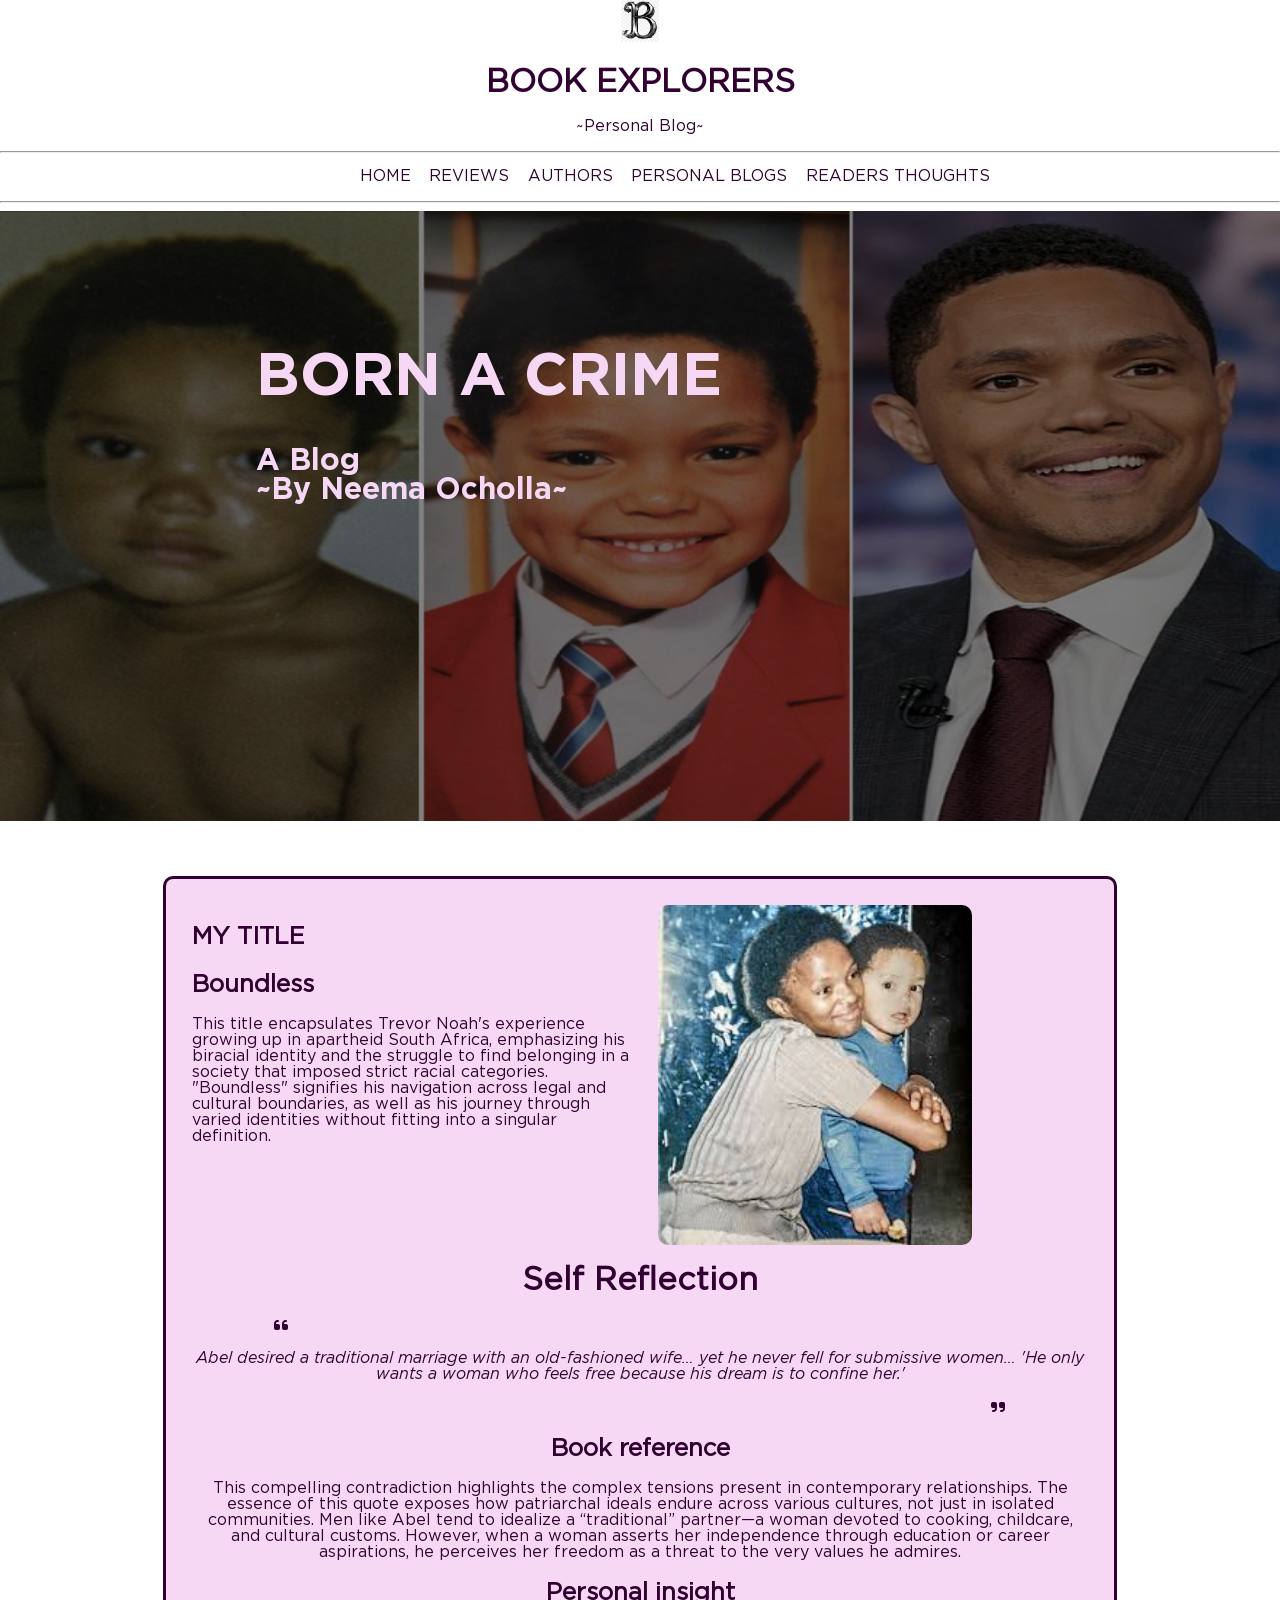
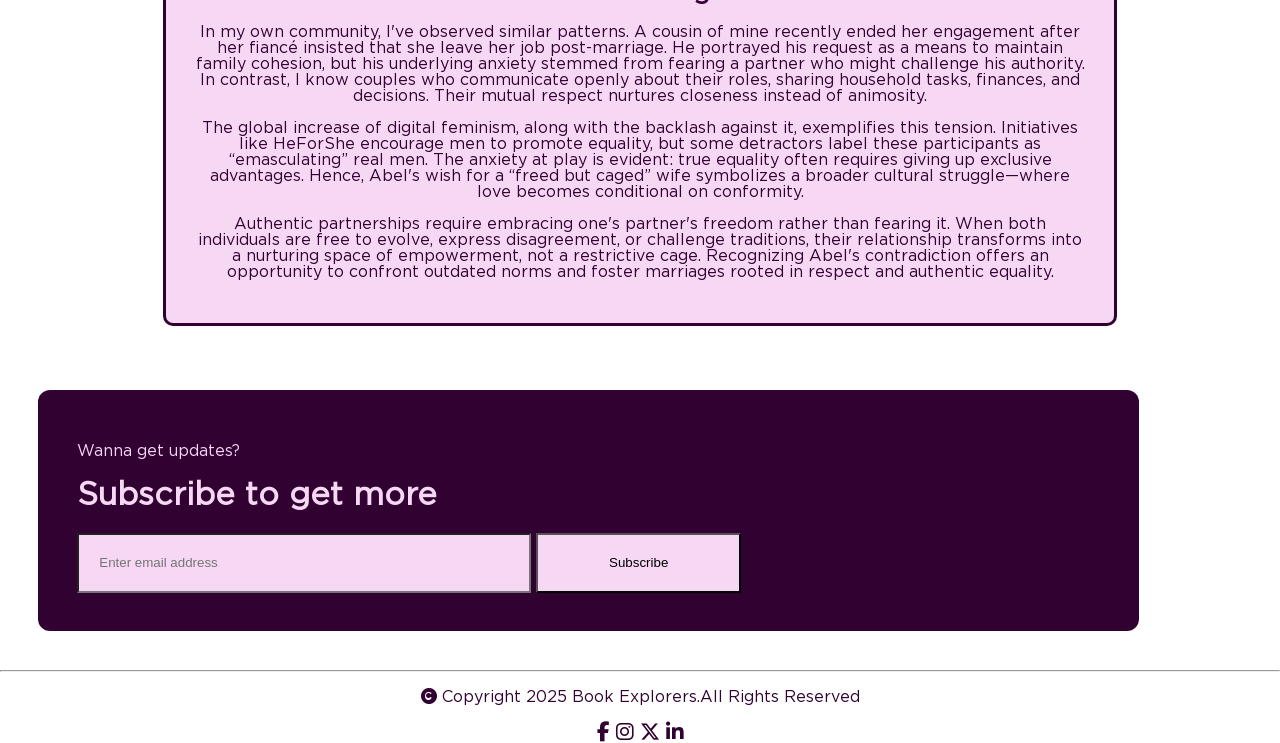
<file: child.html>
<!DOCTYPE html>
<html lang="en">
<head>
    <meta charset="UTF-8">
    <meta name="viewport" content="width=device-width, initial-scale=1.0">
    <title>PERSONAL BLOG</title>
    <link rel="stylesheet" href="child.css">
    <link rel="stylesheet" href="https://cdnjs.cloudflare.com/ajax/libs/font-awesome/6.7.2/css/all.min.css">
    <link rel="icon" type="image/x-icon" href="images/imageslogo.jpeg">
</head>
<body>
    <div class="myblog">
        <div class="title">
          <img src="images/imageslogo.jpeg" alt="" id="logo">
          <h1>BOOK EXPLORERS</h1>
         <p>~Personal Blog~</p>
        </div>
          <nav class="nav_bar">
              <hr>
              <ul class="options">
                  <li><a href="">HOME</a></li>
                  <li><a href="index.html">REVIEWS</a></li>
                  <li><a href="trevor.html">AUTHORS</a></li>
                  <li><a href="">PERSONAL BLOGS</a></li>
                  <li><a href="">READERS THOUGHTS</a></li>
              </ul>
              <hr>
          </nav>
          <div class="noahh">
            <img src="images/trevornoah.webp" alt="" id="noah">
            <div class="bnc_title">
                <h1>BORN A CRIME</h1>
                <p> A Blog <br>~By Neema Ocholla~</p>
            </div>
            <div class="blog">
            <div class="my_title">
                <div class="words">
                <h2>MY TITLE<br><br>Boundless</h2>
                <p> This title encapsulates Trevor Noah's experience growing up in apartheid South Africa, emphasizing his biracial identity and the struggle to find belonging in a society that imposed strict racial categories. "Boundless" signifies his navigation across legal and cultural boundaries, as well as his journey through varied identities without fitting into a singular definition.</p>
                </div>
                <img src="images/downloadnoahss.jpeg" alt="" id="trevormom">
            </div>
            <div class="reflections">
                <h1>Self Reflection</h1>
                <div class="quote">
                    <i class="fa-solid fa-quote-left"></i>
                    <p>Abel desired a traditional marriage with an old-fashioned wife… yet he never fell for submissive women… 'He only wants a woman who feels free because his dream is to confine her.'</p>
                    <i class="fa-solid fa-quote-right"></i>
                </div>
                <div class="reference">
                    <h2>Book reference</h2>
                    <p>This compelling contradiction highlights the complex tensions present in contemporary relationships. The essence of this quote exposes how patriarchal ideals endure across various cultures, not just in isolated communities. Men like Abel tend to idealize a “traditional” partner—a woman devoted to cooking, childcare, and cultural customs. However, when a woman asserts her independence through education or career aspirations, he perceives her freedom as a threat to the very values he admires.</p>
                </div>
                <div class="personal">
                    <h2>Personal insight</h2>
                    <p>In my own community, I've observed similar patterns. A cousin of mine recently ended her engagement after her fiancé insisted that she leave her job post-marriage. He portrayed his request as a means to maintain family cohesion, but his underlying anxiety stemmed from fearing a partner who might challenge his authority. In contrast, I know couples who communicate openly about their roles, sharing household tasks, finances, and decisions. Their mutual respect nurtures closeness instead of animosity.</p>
                    <p>The global increase of digital feminism, along with the backlash against it, exemplifies this tension. Initiatives like HeForShe encourage men to promote equality, but some detractors label these participants as “emasculating” real men. The anxiety at play is evident: true equality often requires giving up exclusive advantages. Hence, Abel's wish for a “freed but caged” wife symbolizes a broader cultural struggle—where love becomes conditional on conformity.</p>
                    <p>Authentic partnerships require embracing one's partner's freedom rather than fearing it. When both individuals are free to evolve, express disagreement, or challenge traditions, their relationship transforms into a nurturing space of empowerment, not a restrictive cage. Recognizing Abel's contradiction offers an opportunity to confront outdated norms and foster marriages rooted in respect and authentic equality.</p>
                </div>
            </div>
            </div>
          </div>
          <div class="subscribe">
            <p>Wanna get updates?</p>
            <h1>Subscribe to get more</h1>
            <div class="enter_email">
            <input  id="email" placeholder="Enter email address" type="email" required>
            <button class="btn" type="submit">Subscribe</button>
            </div>
        </div>
            <footer class="foot">
                <hr>
                <p id="copyright"><i class="fa-solid fa-copyright"></i> Copyright 2025 Book Explorers.All Rights Reserved</p>
                <div class="socials">
                    <i class="fa-brands fa-facebook-f"></i>
                    <i class="fa-brands fa-instagram"></i>
                    <i class="fa-brands fa-x-twitter"></i>
                    <i class="fa-brands fa-linkedin-in"></i>
                </div>
            </footer>
    </div>
</body>
</html>
</file>
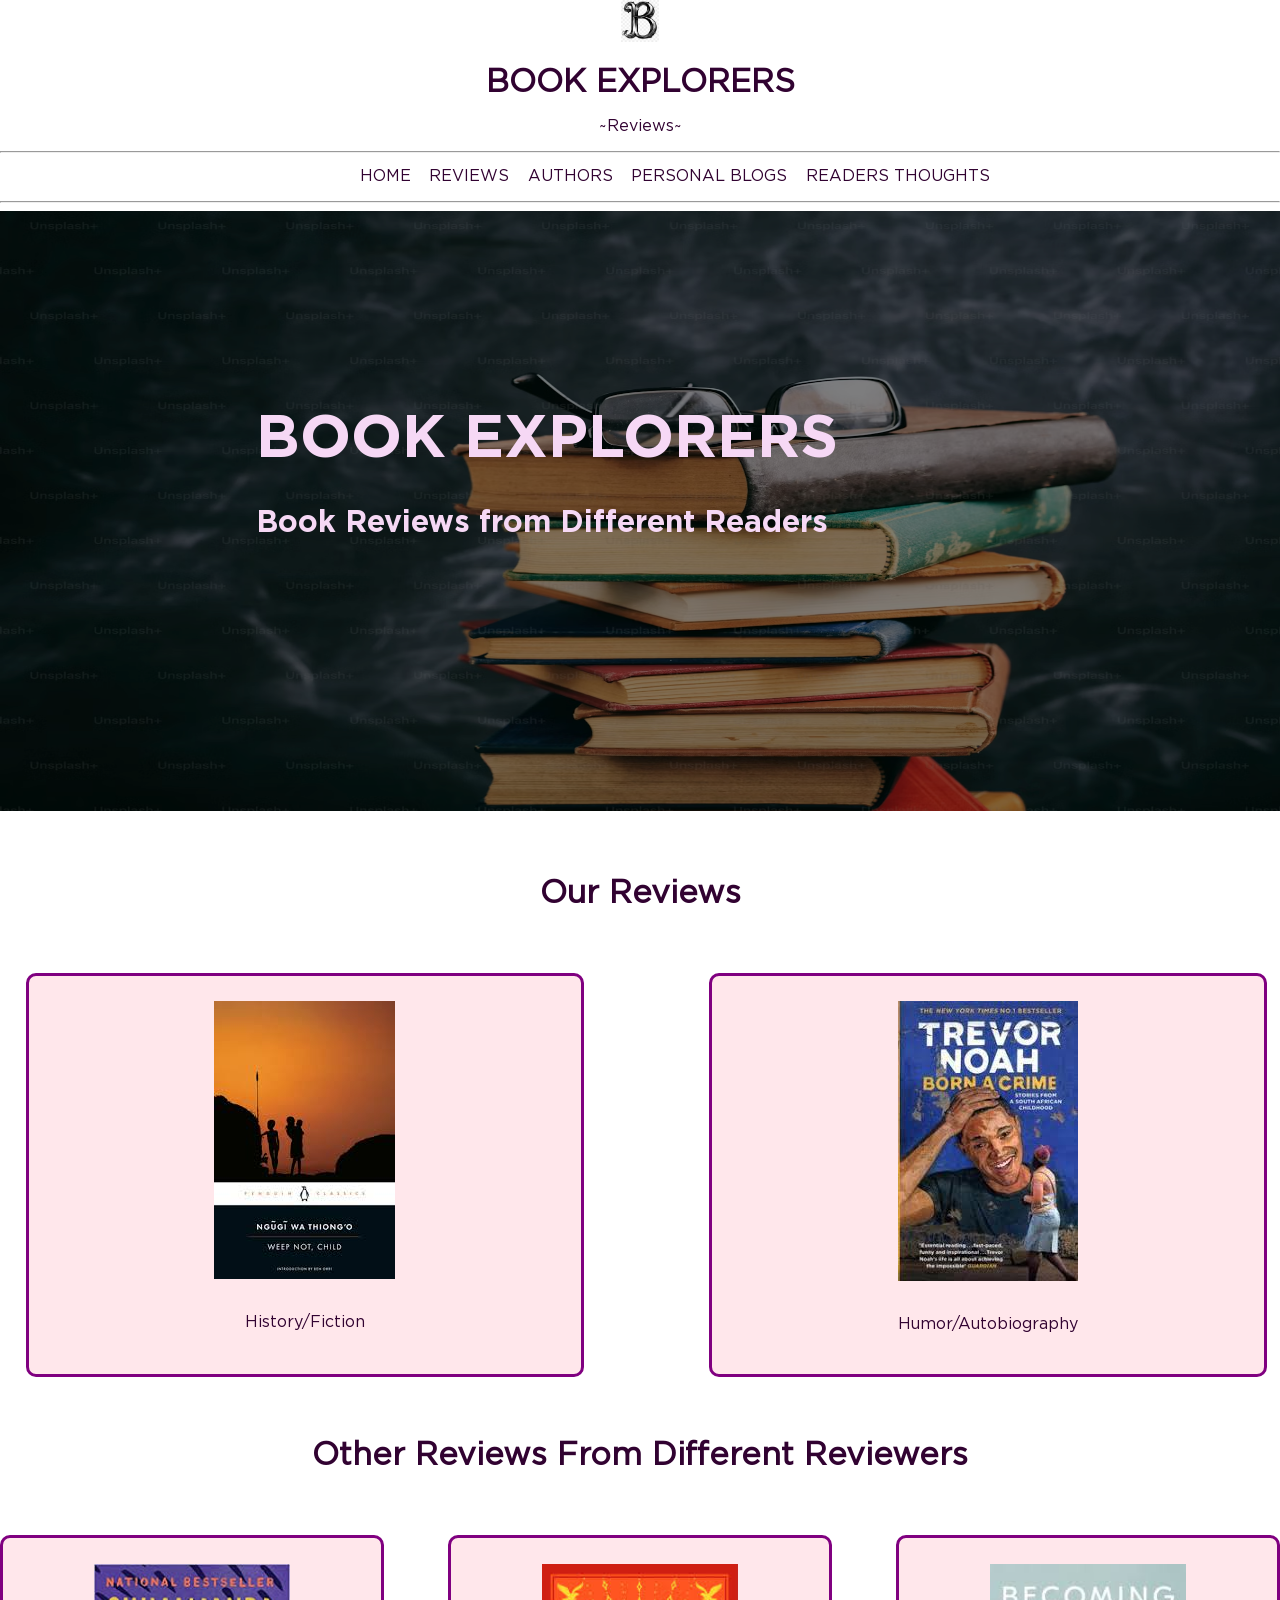
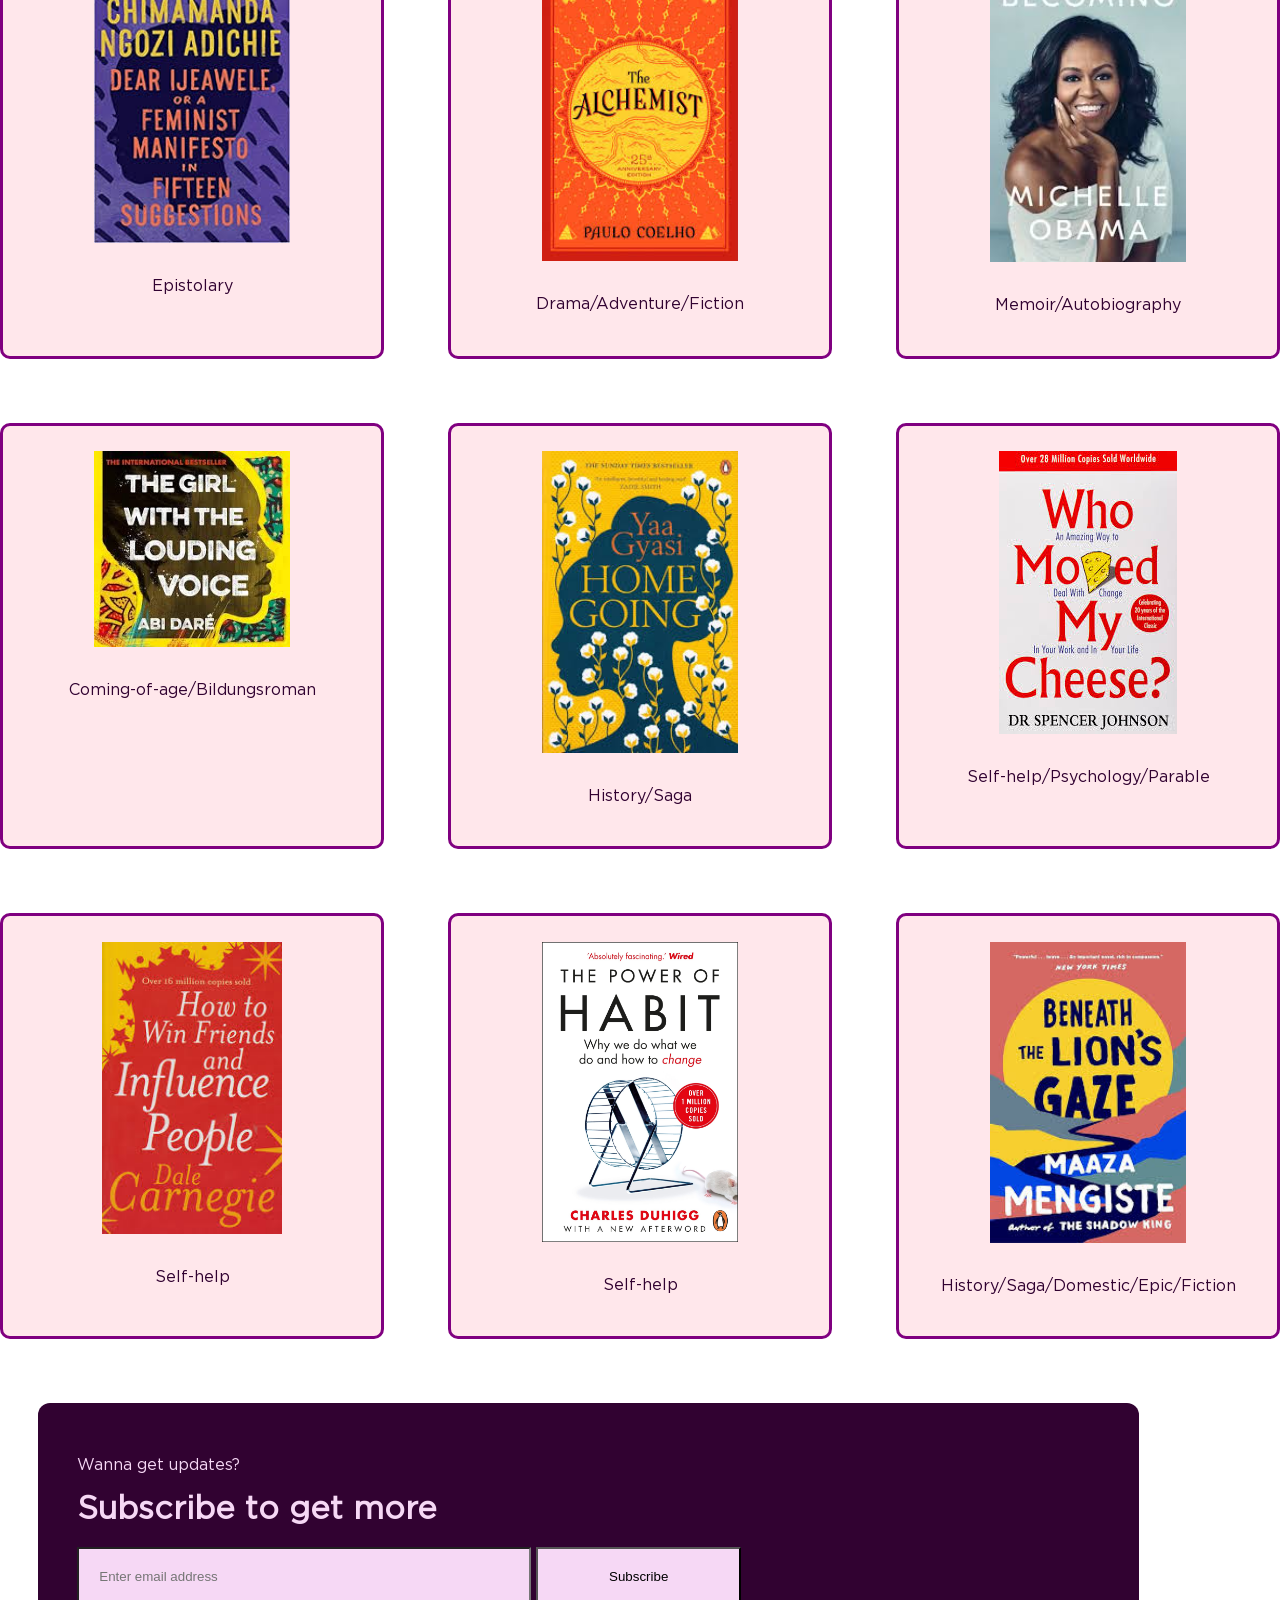
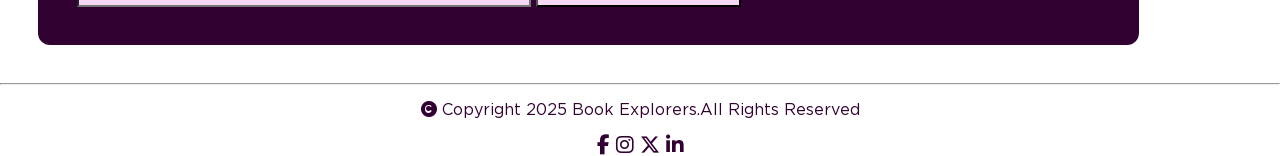
<file: reviews.html>
<!DOCTYPE html>
<html lang="en">
<head>
    <meta charset="UTF-8">
    <meta name="viewport" content="width=device-width, initial-scale=1.0">
    <title>BOOK EXPLORERS</title>
    <link rel="stylesheet" href="reviews.css">
    <link rel="stylesheet" href="https://cdnjs.cloudflare.com/ajax/libs/font-awesome/6.7.2/css/all.min.css">
    <link rel="icon" type="image/x-icon" href="images/imageslogo.jpeg">
</head>
<body>
    <div class="recommendations">
      <div class="title">
        <img src="images/imageslogo.jpeg" alt="" id="logo">
        <h1>BOOK EXPLORERS</h1>
       <p>~Reviews~</p>
      </div>
        <nav class="nav_bar">
            <hr>
            <ul class="options">
                <li><a href="">HOME</a></li>
                <li><a href="reviews.html">REVIEWS</a></li>
                <li><a href="trevor.html">AUTHORS</a></li>
                <li><a href="">PERSONAL BLOGS</a></button>
                <li><a href="">READERS THOUGHTS</a></li>
            </ul>
            <hr>
        </nav>
        <div class="top">
            <img src="images/premium_photo.avif" alt="" id="front_image">
            <div class="bb_blogs">
                <h1>BOOK EXPLORERS</h1>
                <p>Book Reviews from Different Readers</p>
            </div>
        </div>
        <h1 id="our">Our Reviews</h1>
        <div class="recent_reviews">
            <div class="weep">
               <a href="weepnot.html"><img src="images/downloadweepnot.jpeg" alt="" id="weepnot"></a><br><br>
                <p>History/Fiction</p>
            </div>
            <div class="born">
                <a href="bornacrime.html"><img src="images/downloadbornacrime.jpeg" alt="" id="bornacrime"></a><br><br>
                <p>Humor/Autobiography</p>
            </div>
        </div>
        <h1 id="next">Other Reviews From  Different Reviewers</h1>
        <div class="next_books_first">
            <div class="feminist">
                <img src="images/downloadchimamanda.jpeg" alt="" id="feminist"><br><br>
                <p>Epistolary</p>
            </div>
            <div class="alchemist">
                <img src="images/downloadalchemist.jpeg" alt="" id="alchemist"><br><br>
                <p>Drama/Adventure/Fiction</p>
            </div>
            <div class="becoming">
                <img src="images/downloadbecoming.jpeg" alt=""id="becoming"><br><br>
                <p>Memoir/Autobiography</p>
            </div>
        </div>
        <div class="next_books_second">
            <div class="louding">
                <img src="images/downloadgirlwithloudingvoice.jpeg" alt="" id="louding"><br><br>
                <p>Coming-of-age/Bildungsroman</p>
            </div>
            <div class="homegoing">
                <a href="https://bookreviewsbookclub.netlify.app/home_going"><img src="images/downloadhomegoing.jpeg" alt="" id="homegoing"></a><br><br>
                <p>History/Saga</p>
            </div>
            <div class="cheese">
                <img src="images/downloadwhomovedmycheese.jpeg" alt="" id="cheese"><br><br>
                <p>Self-help/Psychology/Parable</p>
            </div>
        </div>
        <div class="next_books_third">
        <div class="howtomake">
            <img src="images/imageshowtomakefriends.jpeg" alt="" id="howmake"><br><br>
            <p>Self-help</p>
        </div>
        <div class="habits">
            <img src="images/71ONWR6eXDLpowerofhabit.jpg" alt="" id="habit"><br><br>
            <p>Self-help</p>
        </div>
        <div class="lions_gaze">
            <img src="images/downloadbeneaththelionsgaze.jpeg" alt="" id="liongaze"><br><br>
            <p>History/Saga/Domestic/Epic/Fiction</p>
        </div>
        </div>
        <div class="subscribe">
            <p>Wanna get updates?</p>
            <h1>Subscribe to get more</h1>
            <div class="enter_email">
            <input  id="email" placeholder="Enter email address" type="email" required>
            <button class="btn" type="submit">Subscribe</button>
            </div>
        </div>
            <footer class="foot">
                <hr>
                <p id="copyright"><i class="fa-solid fa-copyright"></i> Copyright 2025 Book Explorers.All Rights Reserved</p>
                <div class="socials">
                    <i class="fa-brands fa-facebook-f"></i>
                    <i class="fa-brands fa-instagram"></i>
                    <i class="fa-brands fa-x-twitter"></i>
                    <i class="fa-brands fa-linkedin-in"></i>
                </div>
            </footer>
    </div>  
</body>
</html>
</file>
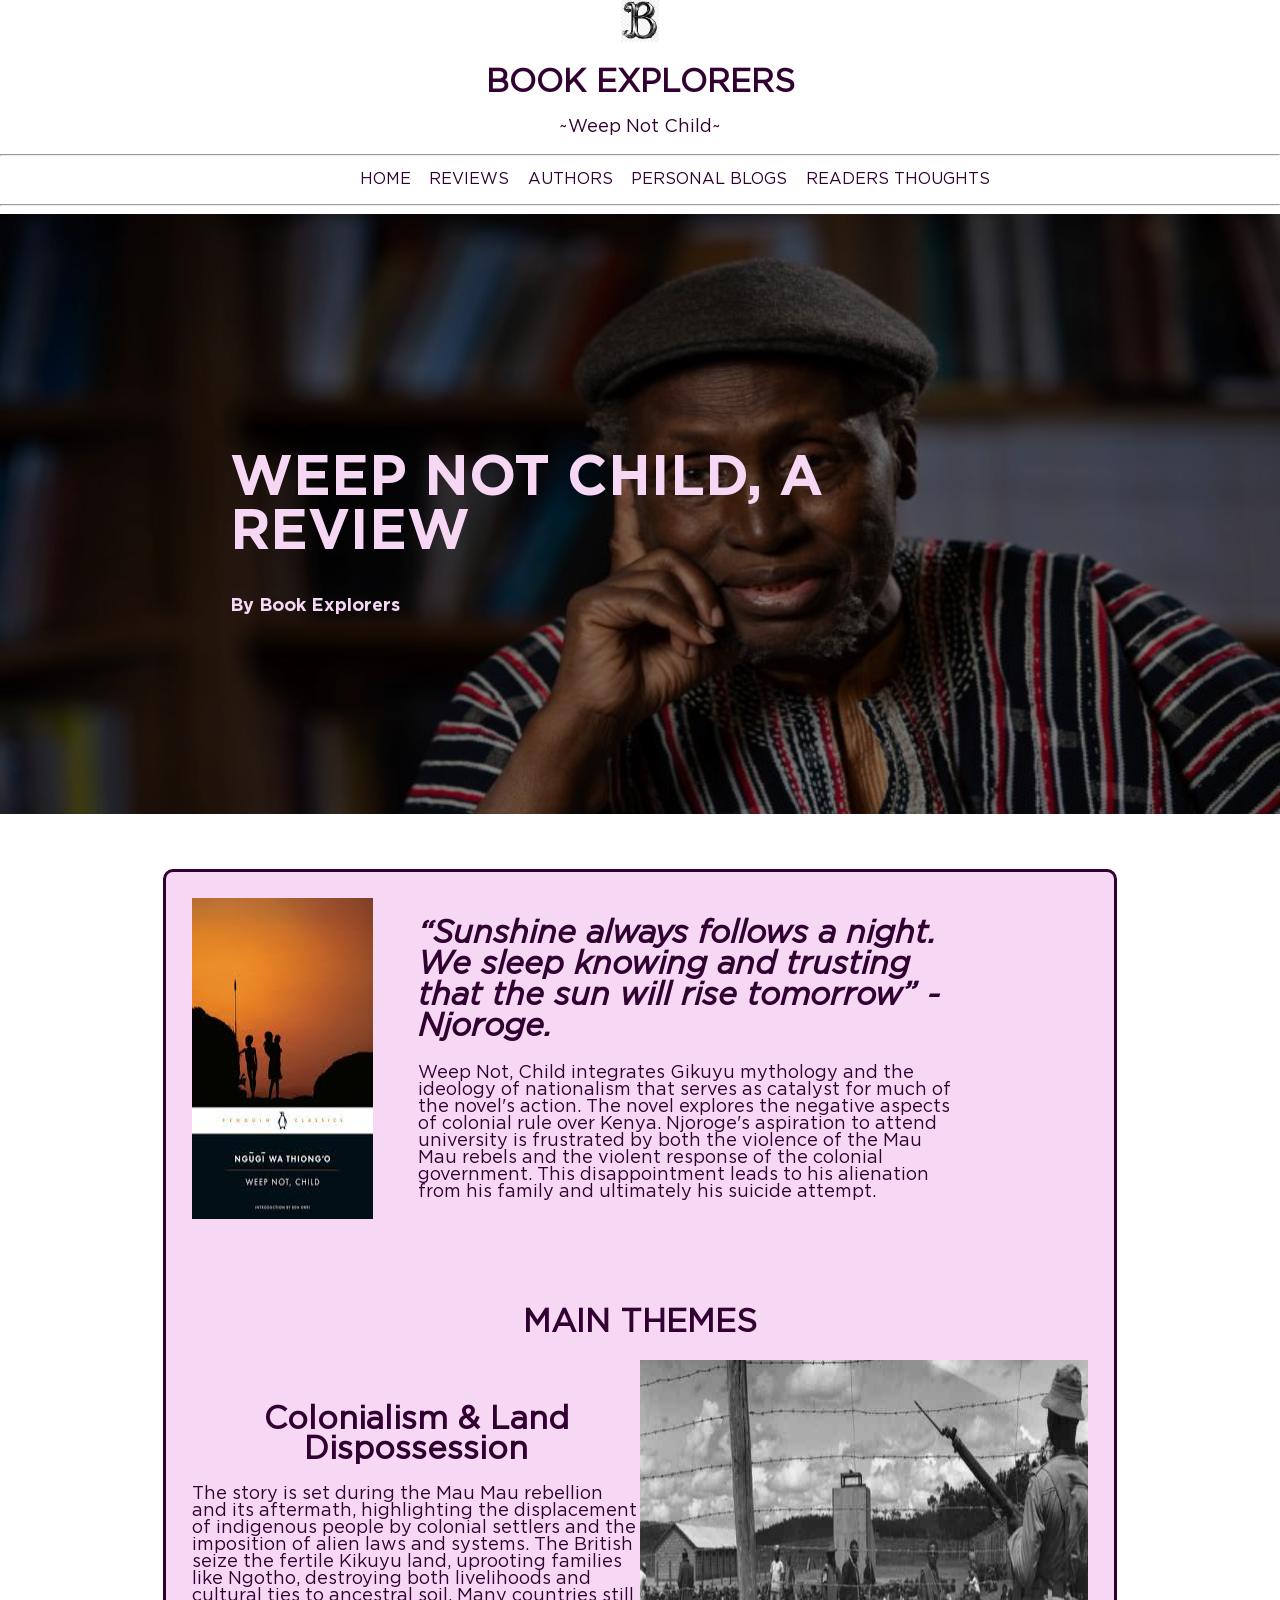
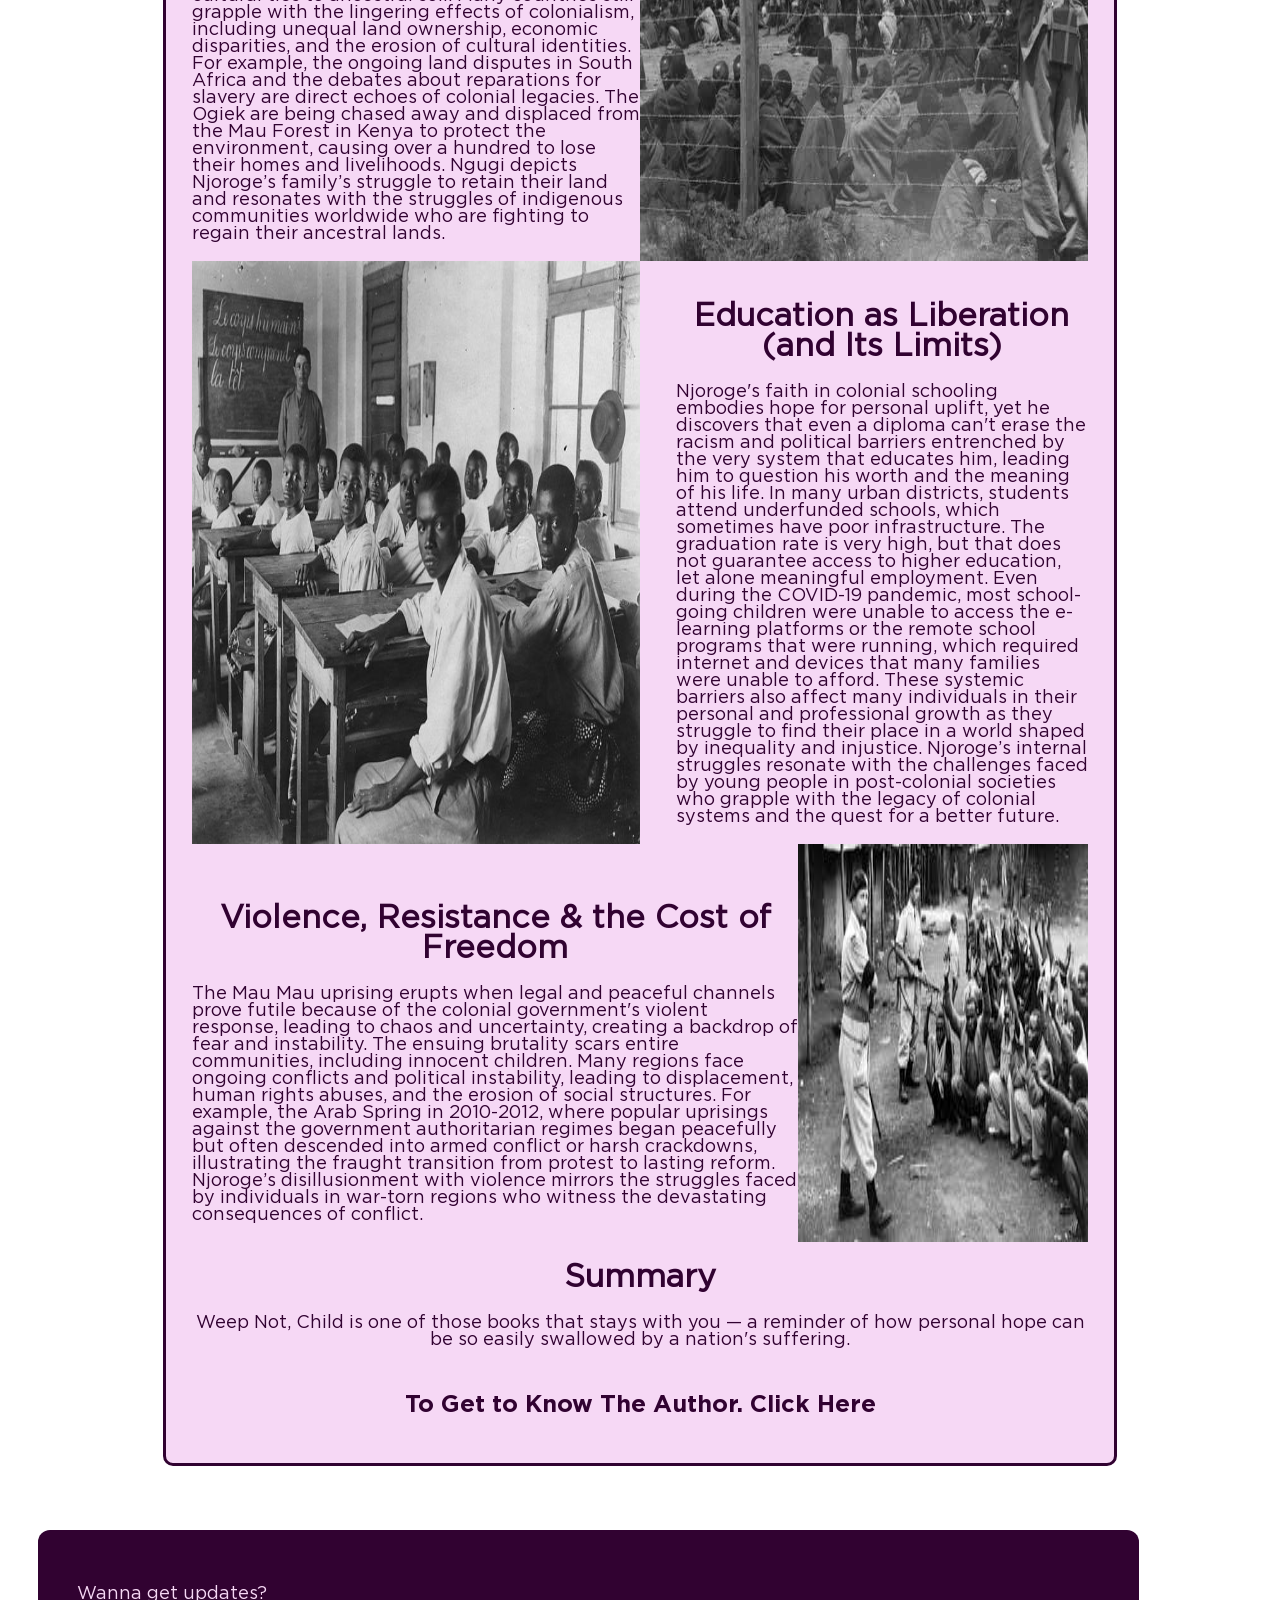
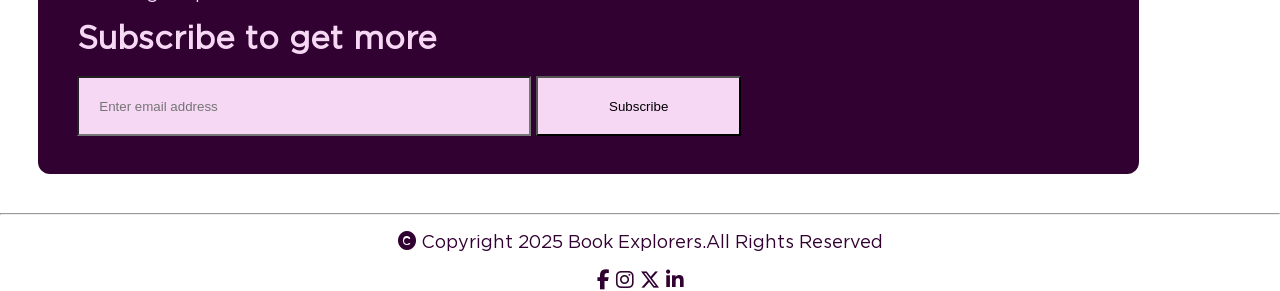
<file: weepnot.html>
<!DOCTYPE html>
<html lang="en">
<head>
    <meta charset="UTF-8">
    <meta name="viewport" content="width=device-width, initial-scale=1.0">
    <title>WEEP NOT CHILD</title>
    <link rel="stylesheet" href="weepnot.css">
    <link rel="stylesheet" href="https://cdnjs.cloudflare.com/ajax/libs/font-awesome/6.7.2/css/all.min.css">
    <link rel="icon" type="image/x-icon" href="images/imageslogo.jpeg">
</head>
<body>
    <div class="weep_review">
        <div class="title">
          <img src="images/imageslogo.jpeg" alt="" id="logo">
          <h1>BOOK EXPLORERS</h1>
         <p>~Weep Not Child~</p>
        </div>
          <nav class="nav_bar">
              <hr>
              <ul class="options">
                  <li><a href="">HOME</a></li>
                  <li><a href="index.html">REVIEWS</a></li>
                  <li><a href="ngugi.html">AUTHORS</a></li>
                  <li><a href="child.html">PERSONAL BLOGS</a></li>
                  <li><a href="">READERS THOUGHTS</a></li>
              </ul>
              <hr>
          </nav>
          <div class="blog">
                <img src="images/Ngugi_100819_0279_sz.jpg" alt="" id="ngugi">
              <div class="words">
            <h1>WEEP NOT CHILD, A REVIEW</h1>
            <p>By Book Explorers</p>
            </div>
            <div class="article">
                <div class="top">
            <img src="images/downloadweepnot.jpeg" alt="" id="weepnot">
            <div class="quote">
                <h1>“Sunshine always follows a night. We sleep knowing and trusting that the sun will rise tomorrow”
                    -Njoroge.</h1>
                    <p>Weep Not, Child integrates Gikuyu mythology and the ideology of nationalism that serves as catalyst for much of the novel's action. The novel explores the negative aspects of colonial rule over Kenya. Njoroge's aspiration to attend university is frustrated by both the violence of the Mau Mau rebels and the violent response of the colonial government. This disappointment leads to his alienation from his family and ultimately his suicide attempt.</p>
            </div>
            </div>
            <div class="themes">
                <h1>MAIN THEMES</h1>
                <div class="theme_one">
                    <div class="col">
                    <h1> Colonialism & Land Dispossession</h1>
                    <p>The story is set during the Mau Mau rebellion and its aftermath, highlighting the displacement of indigenous people by colonial settlers and the imposition of alien laws and systems. The British seize the fertile Kikuyu land, uprooting families like Ngotho, destroying both livelihoods and cultural ties to ancestral soil. Many countries still grapple with the lingering effects of colonialism, including unequal land ownership, economic disparities, and the erosion of cultural identities. For example, the ongoing land disputes in South Africa and the debates about reparations for slavery are direct echoes of colonial legacies. The Ogiek are being chased away and displaced from the Mau Forest in Kenya to protect the environment, causing over a hundred to lose their homes and livelihoods. Ngugi depicts Njoroge’s family’s struggle to retain their land and resonates with the struggles of indigenous communities worldwide who are fighting to regain their ancestral lands.</p>
                    </div>
                    <img src="images/Kenyacolonialism.jpg" alt="" id="col">
                </div>
                <div class="theme_two">
                    <img src="images/Ecole_-_Classe_des_élèves_moniteurs_-_un_cours_-_Douala_-_Médiathèque_de_l'architecture_et_du_patrimoine_-_AP62T096039.jpg" alt="" id="class">
                    <div class="education">
                        <h1>Education as Liberation (and Its Limits)</h1>
                        <p>Njoroge's faith in colonial schooling embodies hope for personal uplift, yet he discovers that even a diploma can't erase the racism and political barriers entrenched by the very system that educates him, leading him to question his worth and the meaning of his life. In many urban districts, students attend underfunded schools, which sometimes have poor infrastructure. The graduation rate is very high, but that does not guarantee access to higher education, let alone meaningful employment. Even during the COVID-19 pandemic, most school-going children were unable to access the e-learning platforms or the remote school programs that were running, which required internet and devices that many families were unable to afford. These systemic barriers also affect many individuals in their personal and professional growth as they struggle to find their place in a world shaped by inequality and injustice. Njoroge’s internal struggles resonate with the challenges faced by young people in post-colonial societies who grapple with the legacy of colonial systems and the quest for a better future.</p>
                    </div>
                </div>
                <div class="theme_three">
                    <div class="violence">
                        <h1>Violence, Resistance & the Cost of Freedom</h1>
                        <p>The Mau Mau uprising erupts when legal and peaceful channels prove futile because of the colonial government's violent response, leading to chaos and uncertainty, creating a backdrop of fear and instability. The ensuing brutality scars entire communities, including innocent children. Many regions face ongoing conflicts and political instability, leading to displacement, human rights abuses, and the erosion of social structures. For example, the Arab Spring in 2010-2012, where popular uprisings against the government authoritarian regimes began peacefully but often descended into armed conflict or harsh crackdowns, illustrating the fraught transition from protest to lasting reform. Njoroge’s disillusionment with violence mirrors the struggles faced by individuals in war-torn regions who witness the devastating consequences of conflict.</p>
                    </div>
                    <img src="images/downloadmaumau.jpeg" alt="" id="maumau">
                </div>
            </div>
            <div class="summ">
                <h1>Summary</h1>
                <p>Weep Not, Child is one of those books that stays with you — a reminder of how personal hope can be so easily swallowed by a nation's suffering.</p>
            </div>
            <div class="author">
            <h2>To Get to Know The Author. <a href="#">Click Here</a></h2>
              </div>
          </div>
          </div>
          <div class="subscribe">
            <p>Wanna get updates?</p>
            <h1>Subscribe to get more</h1>
            <div class="enter_email">
            <input  id="email" placeholder="Enter email address" type="email" required>
            <button class="btn" type="submit">Subscribe</button>
            </div>
        </div>
            <footer class="foot">
                <hr>
                <p id="copyright"><i class="fa-solid fa-copyright"></i> Copyright 2025 Book Explorers.All Rights Reserved</p>
                <div class="socials">
                    <i class="fa-brands fa-facebook-f"></i>
                    <i class="fa-brands fa-instagram"></i>
                    <i class="fa-brands fa-x-twitter"></i>
                    <i class="fa-brands fa-linkedin-in"></i>
                </div>
            </footer>
          </div>
</body>
</html>
</file>
<file: child.css>
body{
    font-family: gotham;
    color: rgb(49, 2, 49);
}
@font-face {
    font-family: gothambold;
    src: url(fonts/GothamPro-Bold.ttf);
}
@font-face {
    font-family: gotham;
    src: url(fonts/GothamPro.ttf);
}
@font-face {
    font-family: gothamitalic;
    src: url(fonts/GothamPro-Italic.ttf);
}
#logo{
    width: 3%;
}
.title{
    text-align: center;
    font-family: gotham;
    color: rgb(49, 2, 49);
}
.options{
    display:flex;
    gap: 2%;
    margin-left: 25%;    
}

.options li{
    list-style: none;
    display: inline;  
} 
a{
  text-decoration: none;
  color: rgb(49, 2, 49);
}
.options a:hover {
    color: rgb(193, 4, 187);
  }
  .options a.active {
    color: rgb(187, 63, 183);
  }
  #noah{
    width: 100%;
    height: 610px;
    filter: brightness(50%);
  }
  .bnc_title{
    color:rgb(246, 216, 245);
    position: absolute;
    font-family: gothambold;
    font-size: 30px;
    width:60% ;
    top: 18%;
    left: 50%;
    transform: translate(-50%, -50%);
}
.blog{
    background-color: rgb(246, 216, 245);
    border: solid 3px rgb(49, 2, 49);
    border-radius: 10px;
    padding: 2%;
    width: 70%;
    margin: auto;
    margin-top: 4%;
}
.my_title{
    display: flex;
    gap: 2%;
}
.my_title img{
    width: 35%;
    border-radius: 10px;
}
.words{
    width: 50%;
}
.reflections{
    text-align: center;
}
.fa-quote-left{
    margin-right: 80%;
}
.quote{
    font-family: gothamitalic;
}
.fa-quote-right{
    margin-left: 80%;
}
  .subscribe{
    background-color: rgb(49, 2, 49);
    color: rgb(246, 216, 245);
    border-radius: 12px;
    padding: 3%;
    width: 80%;
    margin-top: 5%;
    margin-left: 3%;
}
#email{
    width: 40%;
    padding: 2%;
    background-color: rgb(246, 216, 245);
}
.btn{
    width: 20%;
    padding: 2%;
    background-color: rgb(246, 216, 245);
    transition-duration: 0.4s;
}
.btn:hover{
    background-color: rgb(193, 4, 187);
    color: rgb(246, 216, 245);
}
.foot{
    margin-top: 3%;
}
#copyright{
    text-align: center;
}
.socials{
    text-align: center;
    justify-content: space-between;
    font-size: 20px;
}
@media screen and (max-width:350px){
    body {
        margin: 0;
        width: 100%;
        font-family: gotham;
        padding: 0;
        position: relative;
        height: 100%; 
    }
    }
    @media screen and (min-width: 351px) and (max-width: 580px){
        body {
            margin: 0;
            width: 100%;
            padding: 0;
            font-family: gotham;
            position: relative;
            height: 100%; 
            overflow-x: hidden;
        }
        h1 {
            font-size: 1rem;
          }
        }
    
    @media screen and (min-width: 581px) and (max-width: 740px){
        body {
            margin: 0;
            width: 100%;
            padding: 0;
            font-family: gotham;
            position: relative;
            height: 100%; 
        }
        h1 {
            font-size: 1.5rem;
          }
        }
    @media screen and (min-width: 741px) and (max-width: 1040px){
        body {
            margin: 0;
            width: 100%;
            padding: 0;
            font-family: gotham;
            position: relative;
            height: 100%; 
        }
        h1 {
            font-size: 2rem;
          }
        }
    @media screen and  (min-width: 1041px) {
        body {
            margin: 0;
            width: 100%;
            padding: 0;
            font-family: gotham;
            position: relative;
            height: 100%; 
        }
        }
</file>
<file: reviews.css>
body{
    font-family: gotham;
    color: rgb(49, 2, 49);
}
@font-face {
    font-family: gothambold;
    src: url(fonts/GothamPro-Bold.ttf);
}
@font-face {
    font-family: gotham;
    src: url(fonts/GothamPro.ttf);
}
#logo{
    width: 3%;
}
.title{
    text-align: center;
    font-family: gotham;
    color: rgb(49, 2, 49);
}
.options{
    display:flex;
    gap: 2%;
    margin-left: 25%;
}

.options li{
    list-style: none;
    display: inline;  
} 
a{
  text-decoration: none;
  color: rgb(49, 2, 49);
}
.options a:hover {
    color: rgb(193, 4, 187);
  }
  .options a.active {
    color: rgb(187, 63, 183);
  }
#front_image{
    width: 100%;
    height: 600px;
    filter: brightness(50%);
}
.bb_blogs{
    color:rgb(246, 216, 245);
    position: absolute;
    font-family: gothambold;
    font-size: 30px;
    width:60% ;
    top: 14%;
    left: 50%;
    transform: translate(-50%, -50%);
}
#our{
    text-align: center;
    margin-top: 5%;
}
.recent_reviews{
    display: flex;
    margin-left: 2%;
    gap: 10%;
    margin-top: 5%;
}
.weep{
    width: 40%;
    border: solid 3px purple;
    background-color: rgb(255, 231, 235);
    border-radius:10px ;
    text-align: center;
    padding: 2%;
}
.weep img {
    transition: transform 0.3s ease-in-out;
}

.weep img:hover {
    transform: scale(1.2);
}
.born{
    width: 40%;
    border: solid 3px purple;
    background-color: rgb(255, 231, 235);
    border-radius:10px ;
    text-align: center;
    padding: 2%;
}
.born img {
    transition: transform 0.3s ease-in-out;
}

.born img:hover {
    transform: scale(1.2);
}
#next{
    text-align: center;
    margin-top: 5%;
}
.next_books_first{
    display: flex;
    gap: 5%;
    margin-top: 5%;
    
}
.feminist{
    width: 30%;
    border: solid 3px purple;
    background-color: rgb(255, 231, 235);
    border-radius:10px ;
    text-align: center;
    padding: 2%;
}
.feminist img {
    transition: transform 0.3s ease-in-out;
    width: 60%;
}

.feminist img:hover {
    transform: scale(1.2);
}
.alchemist{
    width: 30%;
    border: solid 3px purple;
    background-color: rgb(255, 231, 235);
    border-radius:10px ;
    text-align: center;
    padding: 2%;
}
.alchemist img {
    transition: transform 0.3s ease-in-out;
    width: 60%;
}

.alchemist img:hover {
    transform: scale(1.2);
}
.becoming{
    width: 30%;
    border: solid 3px purple;
    background-color: rgb(255, 231, 235);
    border-radius:10px ;
    text-align: center;
    padding: 2%;
}
.becoming img {
    transition: transform 0.3s ease-in-out;
    width: 60%;
}

.becoming img:hover {
    transform: scale(1.2);
}
.next_books_second{
    display: flex;
    gap: 5%;
    margin-top: 5%;
}
.louding{
    width: 30%;
    border: solid 3px purple;
    background-color: rgb(255, 231, 235);
    border-radius:10px ;
    text-align: center;
    padding: 2%;
}
.louding img {
    transition: transform 0.3s ease-in-out;
    width: 60%;
}

.louding img:hover {
    transform: scale(1.2);
}
.homegoing{
    width: 30%;
    border: solid 3px purple;
    background-color: rgb(255, 231, 235);
    border-radius:10px ;
    text-align: center;
    padding: 2%;
}
.homegoing img {
    transition: transform 0.3s ease-in-out;
    width: 60%;
}

.homegoing img:hover {
    transform: scale(1.2);
}
.cheese{
    width: 30%;
    border: solid 3px purple;
    background-color: rgb(255, 231, 235);
    border-radius:10px ;
    text-align: center;
    padding: 2%;
}
.cheese img {
    transition: transform 0.3s ease-in-out;
}

.cheese img:hover {
    transform: scale(1.2);
}
.next_books_third{
    display: flex;
    gap: 5%;
    margin-top: 5%;
}
.habits{
    border: solid 1px purple;
    width: 30%;
    border: solid 3px purple;
    background-color: rgb(255, 231, 235);
    border-radius:10px ;
    text-align: center;
    padding: 2%;
}
.habits img {
    transition: transform 0.3s ease-in-out;
    width: 60%;
}

.habits img:hover {
    transform: scale(1.2);
}
.howtomake{
    border: solid 1px purple;
    width: 30%;
    border: solid 3px purple;
    background-color: rgb(255, 231, 235);
    border-radius:10px ;
    text-align: center;
    padding: 2%;
}
.howtomake img {
    transition: transform 0.3s ease-in-out;
    width: 55%;
}

.howtomake img:hover {
    transform: scale(1.2);
}
.lions_gaze{
    width: 30%;
    border: solid 3px purple;
    background-color: rgb(255, 231, 235);
    border-radius:10px ;
    text-align: center;
    padding: 2%;
}
.lions_gaze img {
    transition: transform 0.3s ease-in-out;
    width: 60%;
}

.lions_gaze img:hover {
    transform: scale(1.2);
}
.subscribe{
    background-color: rgb(49, 2, 49);
    color: rgb(246, 216, 245);
    border-radius: 12px;
    padding: 3%;
    width: 80%;
    margin-top: 5%;
    margin-left: 3%;
}
#email{
    width: 40%;
    padding: 2%;
    background-color: rgb(246, 216, 245);
}
.btn{
    width: 20%;
    padding: 2%;
    background-color: rgb(246, 216, 245);
    transition-duration: 0.4s;
}
.btn:hover{
    background-color: rgb(193, 4, 187);
    color: rgb(246, 216, 245);
}
.foot{
    margin-top: 3%;
}
#copyright{
    text-align: center;
}
.socials{
    text-align: center;
    justify-content: space-between;
    font-size: 20px;
}
@media screen and (max-width:350px){
    body {
        margin: 0;
        width: 100%;
        font-family: gotham;
        padding: 0;
        position: relative;
        height: 100%; 
    }
    }
    @media screen and (min-width: 351px) and (max-width: 580px){
        body {
            margin: 0;
            width: 100%;
            padding: 0;
            font-family: gotham;
            position: relative;
            height: 100%; 
            overflow-x: hidden;
        }
        }
    
    @media screen and (min-width: 581px) and (max-width: 740px){
        body {
            margin: 0;
            width: 100%;
            padding: 0;
            font-family: gotham;
            position: relative;
            height: 100%; 
        }
        }
    @media screen and (min-width: 741px) and (max-width: 1040px){
        body {
            margin: 0;
            width: 100%;
            padding: 0;
            font-family: gotham;
            position: relative;
            height: 100%; 
        }
        }
    @media screen and  (min-width: 1041px) {
        body {
            margin: 0;
            width: 100%;
            padding: 0;
            font-family: gotham;
            position: relative;
            height: 100%; 
        }
        }
</file>
<file: weepnot.css>
body{
    font-family: gotham;
    color: rgb(49, 2, 49);
}
p{
    font-size: 18px;
}
@font-face {
    font-family: gothambold;
    src: url(fonts/GothamPro-Bold.ttf);
}
@font-face {
    font-family: gotham;
    src: url(fonts/GothamPro.ttf);
}
@font-face {
    font-family: gothamitalic;
    src: url(fonts/GothamPro-Italic.ttf);
}
#logo{
    width: 3%;
}
.title{
    text-align: center;
    font-family: gotham;
    color: rgb(49, 2, 49);
}
.options{
    display:flex;
    gap: 2%;
    margin-left: 25%; 
}

.options li{
    list-style: none;
    display: inline;  
} 
a{
  text-decoration: none;
  color: rgb(49, 2, 49);
}
.options a:hover {
    color: rgb(193, 4, 187);
  }
  .options a.active {
    color: rgb(187, 63, 183);
  }
  #ngugi{
    width: 100%;
    height: 600px;
    filter: brightness(50%);
}
.words{
    color:rgb(246, 216, 245);
    position: absolute;
    font-family: gothambold;
    font-size: 28px;
    width:60% ;
    top: 15%;
    left: 48%;
    transform: translate(-50%, -50%);
}
.article{
    background-color: rgb(246, 216, 245);
    border: solid 3px rgb(49, 2, 49);
    border-radius: 10px;
    padding: 2%;
    width: 70%;
    margin: auto;
    margin-top: 4%;
}
.top{
    display: flex;
    gap:5%;
}
.quote{
    width: 60%;
}
.quote h1{
    font-family: gothamitalic;
}
.summ{
    text-align: center;
}
.themes h1{
    margin-top: 10%;
    text-align: center;
}
.theme_one{
    display: flex;
}
.theme_one img{
    width: 50%;
}
.theme_two{
    display: flex;
    gap: 4%;
}
.theme_two img{
    width: 50%;
}
.theme_three{
    display: flex;
}
#maumau{
    width: 60%;
}
.author {
    font-family: gothambold;
    text-align: center;
    margin-top: 5%;

}
.author a:hover {
    color: rgb(193, 4, 187);
  }
  .author a.active {
    color: rgb(187, 63, 183);
  }
  .subscribe{
    background-color: rgb(49, 2, 49);
    color: rgb(246, 216, 245);
    border-radius: 12px;
    padding: 3%;
    width: 80%;
    margin-top: 5%;
    margin-left: 3%;
}
#email{
    width: 40%;
    padding: 2%;
    background-color: rgb(246, 216, 245);
}
.btn{
    width: 20%;
    padding: 2%;
    background-color: rgb(246, 216, 245);
    transition-duration: 0.4s;
}
.btn:hover{
    background-color: rgb(193, 4, 187);
    color: rgb(246, 216, 245);
}
.foot{
    margin-top: 3%;
}
#copyright{
    text-align: center;
}
.socials{
    text-align: center;
    justify-content: space-between;
    font-size: 20px;
}
@media screen and (max-width:350px){
    body {
        margin: 0;
        width: 100%;
        font-family: gotham;
        padding: 0;
        position: relative;
        height: 100%; 
    }
    }
    @media screen and (min-width: 351px) and (max-width: 580px){
        body {
            margin: 0;
            width: 100%;
            padding: 0;
            font-family: gotham;
            position: relative;
            height: 100%; 
            overflow-x: hidden;
        }
        h1 {
            font-size: 1rem;
          }
        }
    
    @media screen and (min-width: 581px) and (max-width: 740px){
        body {
            margin: 0;
            width: 100%;
            padding: 0;
            font-family: gotham;
            position: relative;
            height: 100%; 
        }
        h1 {
            font-size: 1.5rem;
          }
        }
    @media screen and (min-width: 741px) and (max-width: 1040px){
        body {
            margin: 0;
            width: 100%;
            padding: 0;
            font-family: gotham;
            position: relative;
            height: 100%; 
        }
        h1 {
            font-size: 2rem;
          }
        }
    @media screen and  (min-width: 1041px) {
        body {
            margin: 0;
            width: 100%;
            padding: 0;
            font-family: gotham;
            position: relative;
            height: 100%; 
        }
        }
</file>
